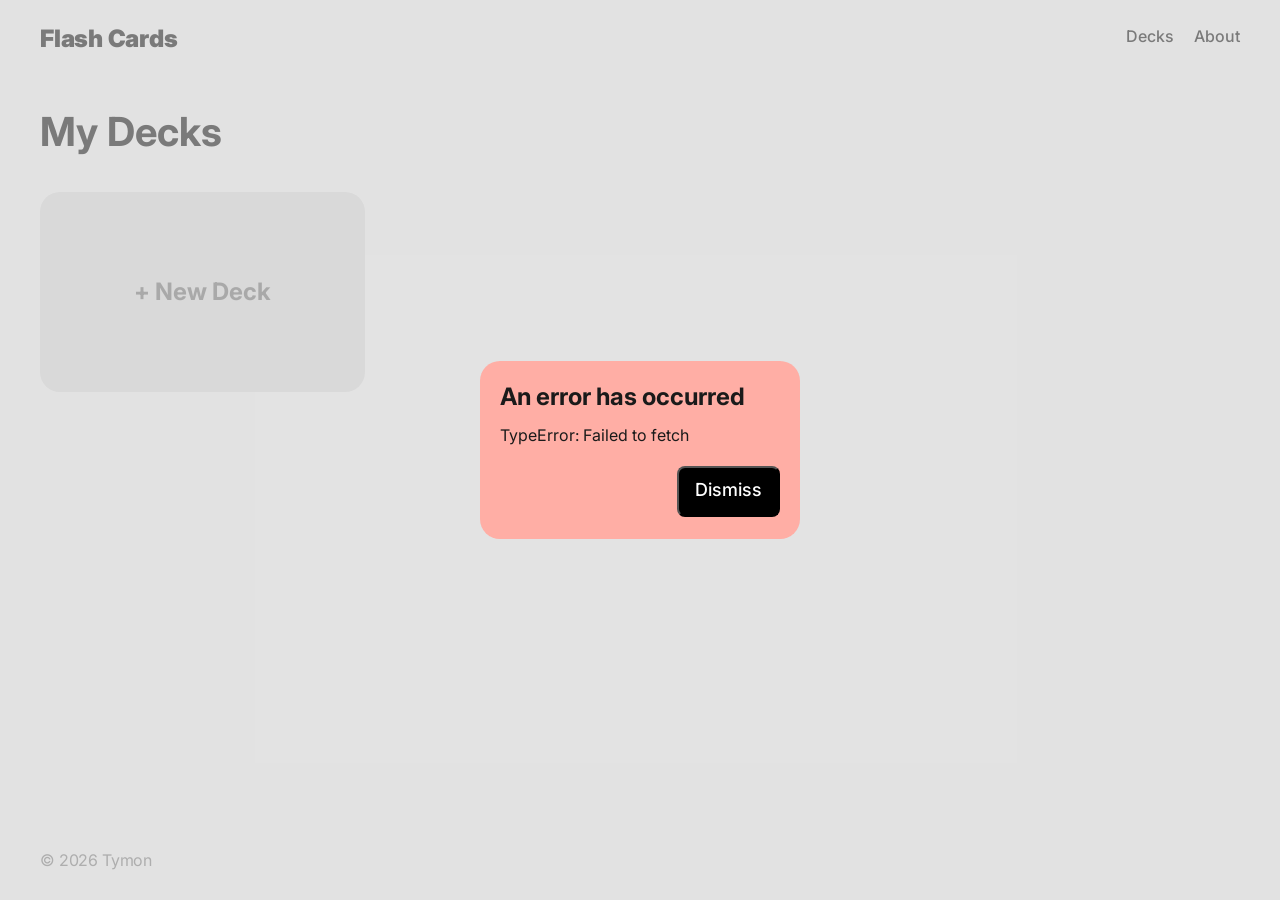
<file: index.html>
<!doctype html>
<html lang="en">
  <head>
    <meta charset="UTF-8" />
    <meta name="viewport" content="width=device-width, initial-scale=1.0" />
    <title>Flashcards</title>
    <meta name="author" content="Tymon" />
    <meta name="description" content="A flashcard study tool" />
    <meta
      name="keywords"
      content="study aids, flashcards, learning materials"
    />
    <link rel="preconnect" href="https://fonts.googleapis.com" />
    <link rel="preconnect" href="https://fonts.gstatic.com" crossorigin />
    <link
      href="https://fonts.googleapis.com/css2?family=Inter:ital,opsz,wght@0,14..32,100..900;1,14..32,100..900&display=swap"
      rel="stylesheet"
    />
    <link rel="icon" type="image/x-icon" href="./favicon.ico" />
    <link rel="stylesheet" href="./assets/css/index.css" />
  </head>
  <body class="page">
    <header class="header">
      <h1 class="header__title">
        <a class="header__link" href="#home">Flash Cards</a>
      </h1>
      <nav class="header__nav">
        <ul class="nav__links">
          <li class="nav__item">
            <a class="nav__link" href="#home">Decks</a>
          </li>
          <li class="nav__item">
            <a class="nav__link" href="#about">About</a>
          </li>
        </ul>
      </nav>
    </header>

    <main class="page__main-content">
      <section class="gallery" id="home">
        <h2 class="gallery__title">My Decks</h2>
        <ul class="gallery__list"></ul>
        <button class="gallery__new-card-btn">+ New Deck</button>
        <template id="deck-template">
          <li class="card">
            <a class="card__link" href="#"></a>
            <h3 class="card__title"></h3>
            <div class="card__row">
              <p class="card__count"></p>
              <button
                class="card__delete-btn"
                type="button"
                aria-label="delete this deck"
              ></button>
            </div>
          </li>
        </template>
        <template id="card-template">
          <li class="card">
            <h3 class="card__title"></h3>
            <div class="card__row">
              <button
                type="button"
                aria-label="Flip card"
                class="card__flip-btn"
              ></button>
              <button
                type="button"
                aria-label="Edit card"
                class="card__edit-btn"
              ></button>
              <button
                type="button"
                aria-label="Delete card"
                class="card__delete-btn"
              ></button>
            </div>
          </li>
        </template>
        <template id="card-form-template">
          <li class="card card__form">
            <form class="card__inner-form">
              <input
                type="text"
                class="card__input card__question-input"
                placeholder="Type the question or term"
              />
              <input
                type="text"
                class="card__input card__answer-input card__answer-input_hidden"
                placeholder="Type the answer"
              />
              <div class="card__row">
                <button
                  type="button"
                  class="card__flip-btn"
                  aria-label="Flip card"
                ></button>
                <button
                  type="submit"
                  class="card__confirm-btn"
                  aria-label="Confirm"
                ></button>
              </div>
            </form>
          </li>
        </template>
      </section>

      <section class="gallery gallery_hidden" id="deck-view">
        <div class="gallery__bar">
          <h2 class="gallery__title"></h2>
          <button type="button" class="gallery__practice-btn">Practice</button>
        </div>
        <ul class="gallery__list"></ul>
        <button
          type="button"
          class="gallery__new-card-btn gallery__new-card-btn_location_deck-view"
        >
          + New Card
        </button>
      </section>

      <section class="new-deck-view new-deck-view_hidden" id="new-deck-view">
        <h2 class="new-deck-view__title">New Deck</h2>
        <form class="new-deck-view__form" id="new-deck-form">
          <fieldset class="new-deck-view__color-picker">
            <legend class="new-deck-view__legend">Pick the deck color</legend>
            <label class="new-deck-view__color-label" for="green">
              <input
                class="new-deck-view__color-input new-deck-view__color-input_color_green"
                aria-label="Green"
                name="color"
                id="green"
                value="#64D583"
                type="radio"
                checked
              />
            </label>
            <label class="new-deck-view__color-label" for="blue">
              <input
                class="new-deck-view__color-input new-deck-view__color-input_color_blue"
                aria-label="Blue"
                name="color"
                id="blue"
                value="#91A8F9"
                type="radio"
              />
            </label>
            <label class="new-deck-view__color-label" for="purple">
              <input
                class="new-deck-view__color-input new-deck-view__color-input_color_purple"
                aria-label="Purple"
                name="color"
                id="purple"
                value="#AA8EF0"
                type="radio"
              />
            </label>
            <label class="new-deck-view__color-label" for="pink">
              <input
                class="new-deck-view__color-input new-deck-view__color-input_color_pink"
                aria-label="Pink"
                name="color"
                id="pink"
                value="#EE92D7"
                type="radio"
              />
            </label>
            <label class="new-deck-view__color-label" for="orange">
              <input
                class="new-deck-view__color-input new-deck-view__color-input_color_orange"
                aria-label="Orange"
                name="color"
                id="orange"
                value="#EE955E"
                type="radio"
              />
            </label>
            <label class="new-deck-view__color-label" for="yellow">
              <input
                class="new-deck-view__color-input new-deck-view__color-input_color_yellow"
                aria-label="Yellow"
                name="color"
                id="yellow"
                value="#F5D770"
                type="radio"
              />
            </label>
          </fieldset>
          <label class="new-deck-view__json-input">
            <span class="new-deck-view__json-label"
              >Write the JSON array of cards so that it matches this
              schema</span
            >
            <textarea class="new-deck-view__textarea">
{
  "name": "Deck Name",
  "cards": [
    {
      "question": "Question",
      "answer": "Answer"
    },
    ...
  ]
}</textarea
            >
          </label>
          <button type="submit" class="new-deck-view__submit-btn">
            Create the Deck
          </button>
        </form>
      </section>

      <section class="carousel carousel_hidden" id="carousel">
        <h2 class="carousel__title">&middot; 1/10</h2>
        <div class="carousel__grid">
          <button
            class="carousel__btn carousel__btn_type_left carousel__btn_disabled"
            type="button"
            aria-label="Previous card"
          ></button>
          <div class="carousel__card">
            <p class="carousel__card-text">What is HTML?</p>
          </div>
          <button
            class="carousel__btn carousel__btn_type_right"
            type="button"
            aria-label="Next card"
          ></button>
        </div>
        <button
          class="carousel__btn carousel__btn_type_flip"
          type="button"
          aria-label="Flip card"
        ></button>
      </section>

      <section class="about about_hidden" id="about">
        <h2 class="about__title">About the Flash Cards App</h2>
        <p class="about__text">
          In this Flash Cards App, you can create your decks of cards to
          memorize study materials and practice them. It's a student project for
          the TripleTen AI-Assisted Software Engineering course.
        </p>
        <p class="about__text">
          When creating a deck of cards, you have to paste/type JSON following
          this schema:
        </p>
        <pre class="about__pre"><code>
          {
            "name": "Name",
            "cards": [
              {
                "question": "Question?",
                "answer": "Answer"
              },
              ...
            ]
          }
        </code></pre>
      </section>
      <section class="not-found not-found_hidden" id="not-found">
        <h2>Page Not Found</h2>
      </section>
    </main>
    <footer class="footer">
      <p class="footer__text">© 2026 Tymon</p>
    </footer>
    <div class="modal modal_type_error" id="deck-error-modal">
      <div class="modal__container">
        <h2 class="modal__title">An error has occurred</h2>
        <p class="modal__message"></p>
        <div class="modal__buttons">
          <button class="modal__close" type="button">Dismiss</button>
        </div>
      </div>
    </div>

    <script src="./assets/js/index.js" type="module"></script>
  </body>
</html>
</file>
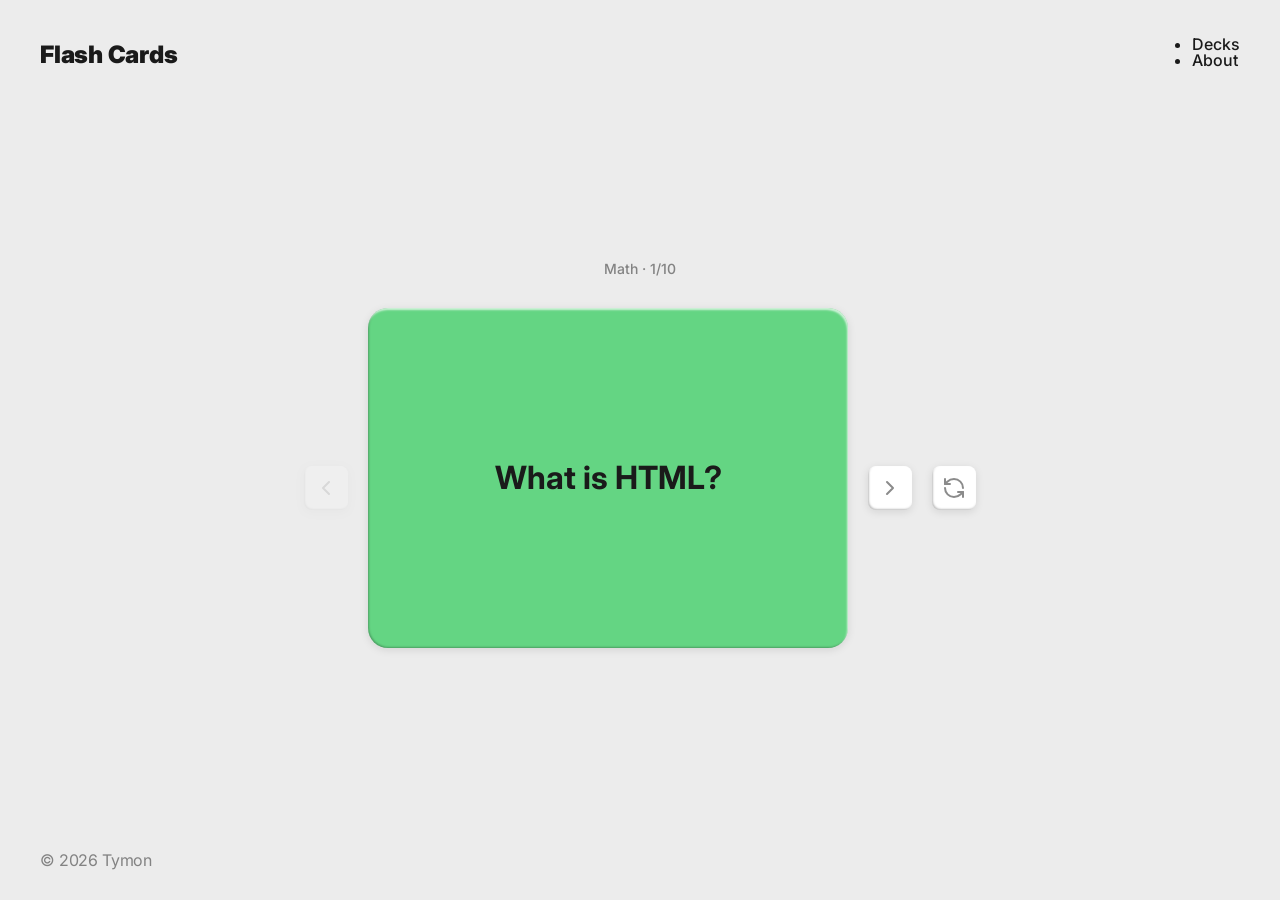
<file: carousel.html>
<!doctype html>
<html lang="en">
  <head>
    <meta charset="UTF-8" />
    <meta name="viewport" content="width=device-width, initial-scale=1.0" />
    <title>Flashcards</title>
    <meta name="author" content="Tymon" />
    <meta name="description" content="A flashcard study tool" />
    <meta
      name="keywords"
      content="study aids, flashcards, learning materials"
    />
    <link rel="preconnect" href="https://fonts.googleapis.com" />
    <link rel="preconnect" href="https://fonts.gstatic.com" crossorigin />
    <link
      href="https://fonts.googleapis.com/css2?family=Inter:ital,opsz,wght@0,14..32,100..900;1,14..32,100..900&display=swap"
      rel="stylesheet"
    />
    <link rel="icon" type="image/x-icon" href="./favicon.ico" />
    <link rel="stylesheet" href="./assets/css/index.css" />
  </head>
  <body class="page">
    <header class="header">
      <h1 class="header__title">
        <a class="header__link" href="#">Flash Cards</a>
      </h1>
      <nav class="header__nav">
        <ul class="header__links">
          <li class="nav__item">
            <a class="nav__link" href="#">Decks</a>
          </li>
          <li class="nav__item">
            <a class="nav__link" href="#">About</a>
          </li>
        </ul>
      </nav>
    </header>
    <main class="page__main-content">
      <section class="carousel">
        <h2 class="carousel__title">Math &middot; 1/10</h2>
        <div class="carousel__grid">
          <button
            class="carousel__btn carousel__btn_type_left carousel__btn_disabled"
            type="button"
            aria-label="Previous card"
          ></button>
          <div class="carousel__card">
            <p class="carousel__card-text">What is HTML?</p>
          </div>
          <button
            class="carousel__btn carousel__btn_type_right"
            type="button"
            aria-label="Next card"
          ></button>
        <button
          class="carousel__btn carousel__btn_type_flip"
          type="button"
          aria-label="Flip card"
        ></button>
      </div>

      </section>
      
    </main>
    <footer class="footer">
      <p class="footer__text">© 2026 Tymon</p>
    </footer>
    <script src="./assets/js/index.js" type="module"></script>
  </body>
</html>
</file>
<file: assets/css/index.css>
@import url("./normalize.css");
@import url("./carousel.css");
@import url("./gallery.css");
@import url("./nav.css");
@import url("./footer.css");
@import url("./modal.css");
@import url("./about.css");
@import url("./not-found.css");
@import url("./card.css");
@import url("./header.css");
@import url("./page.css");
@import url("./mobile-bar.css");
@import url("./new-deck-view.css");
</file>
